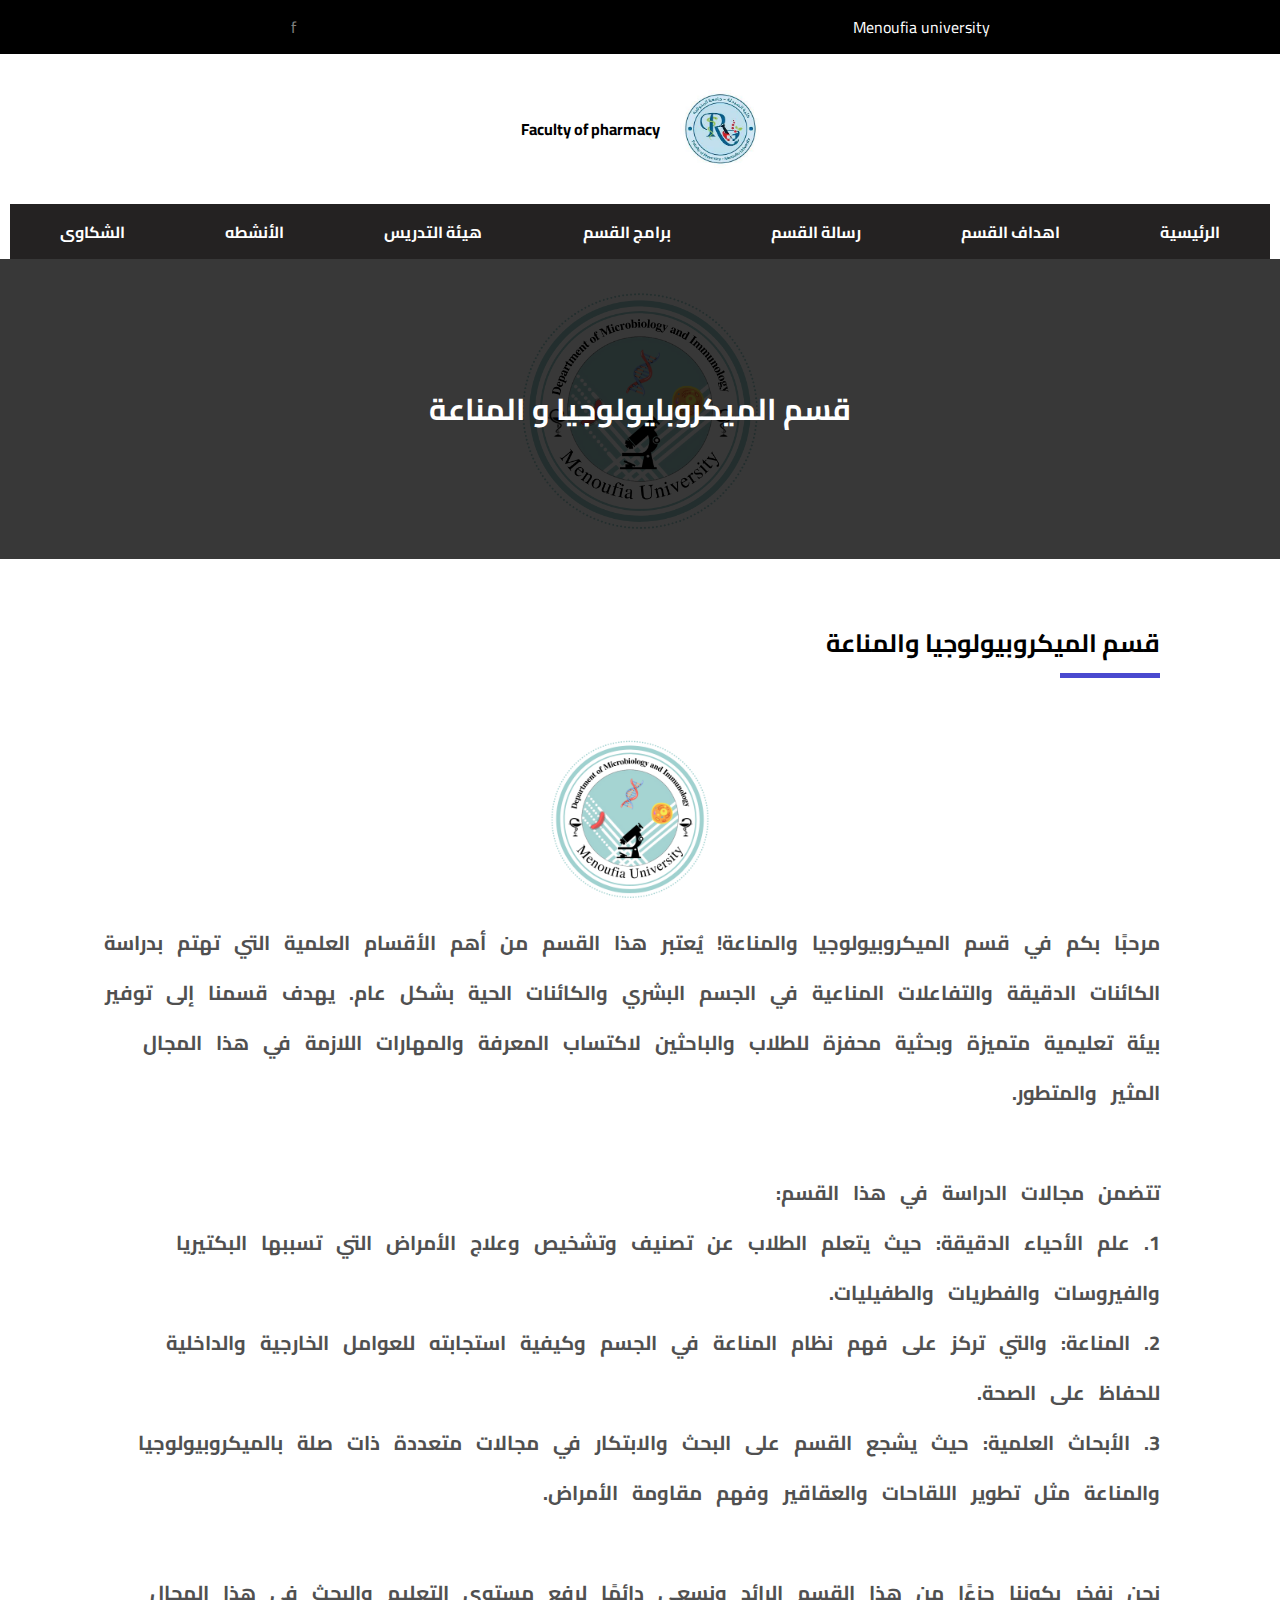
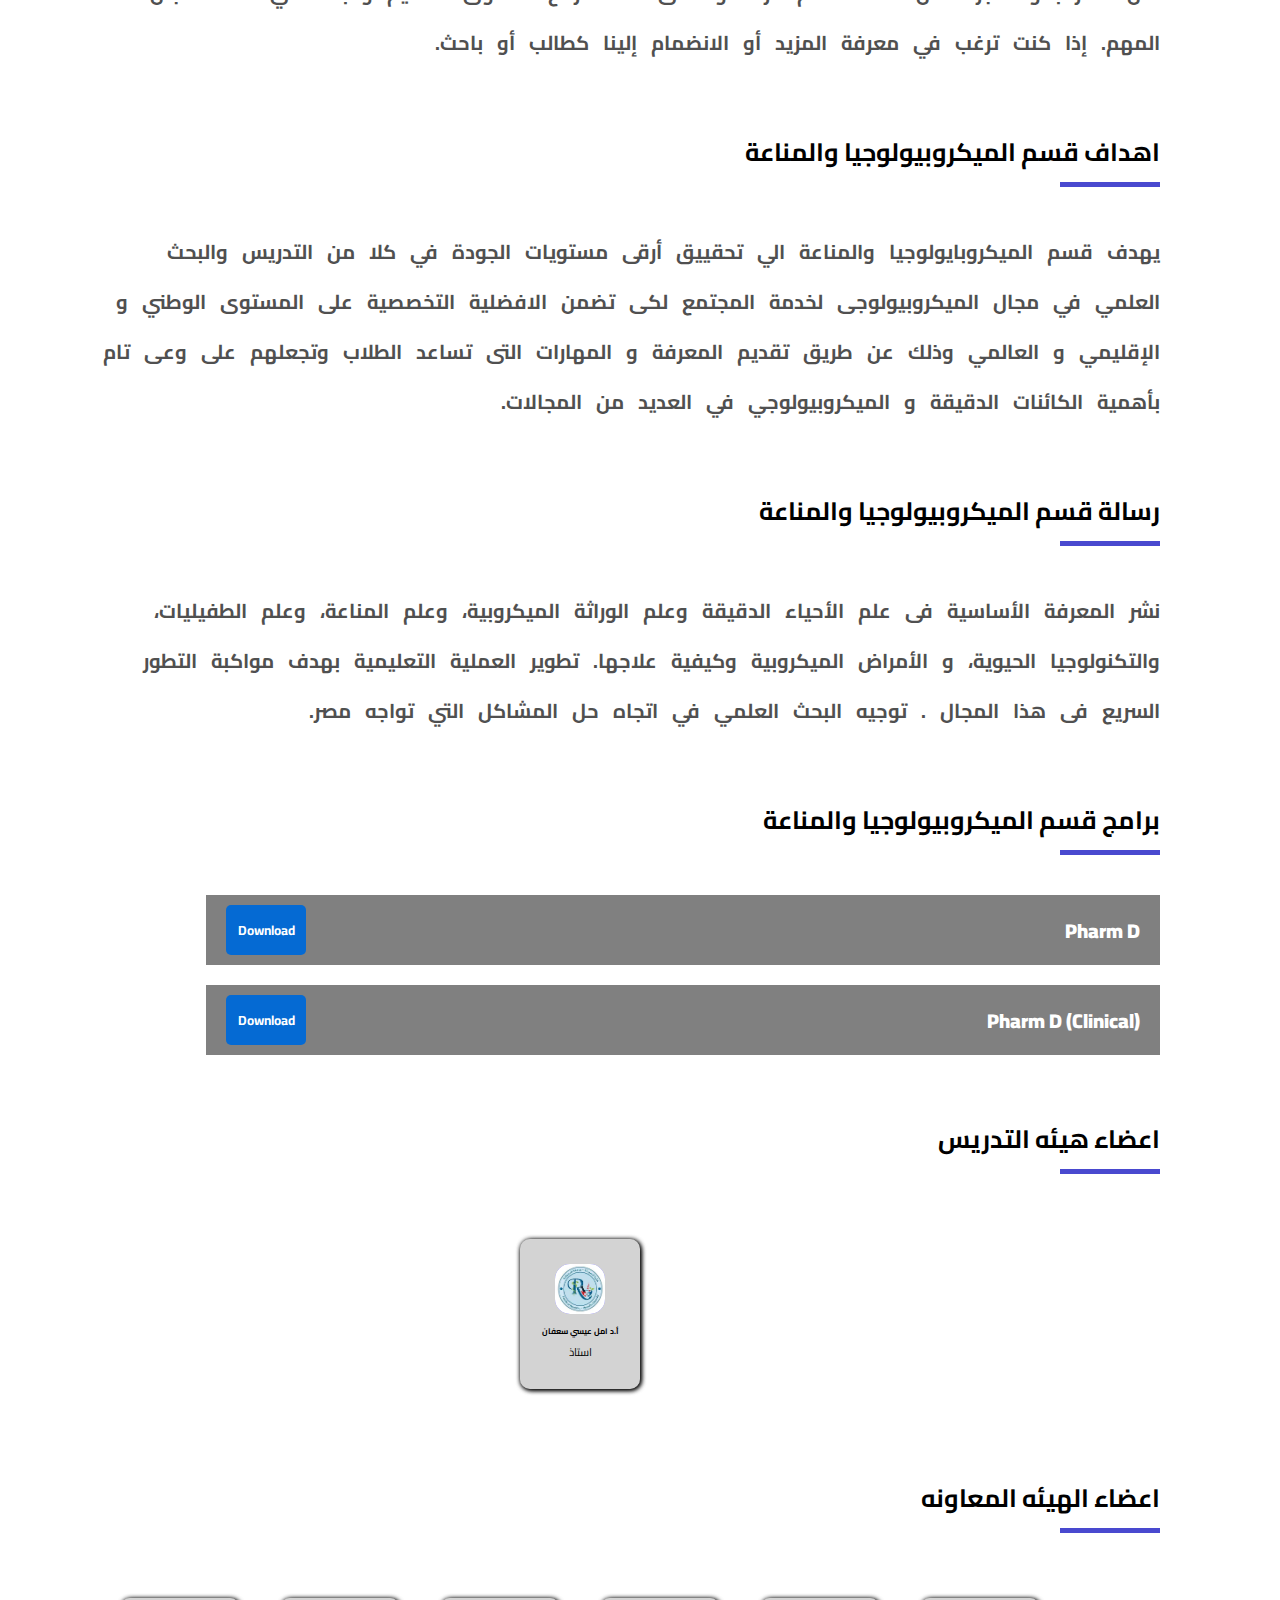
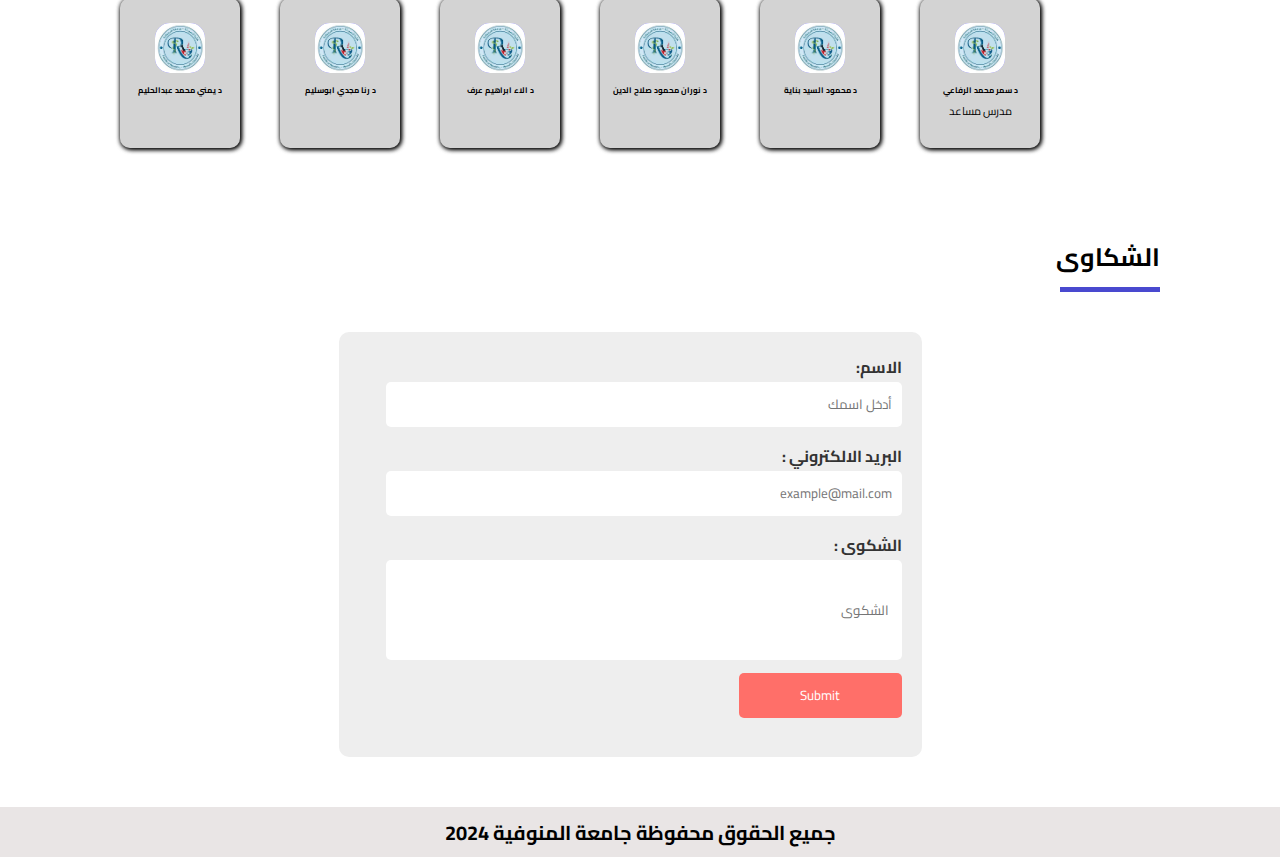
<file: index.html>
<!DOCTYPE html>
<html lang="en">
<head>
    <meta charset="UTF-8">
    <meta http-equiv="X-UA-Compatible" content="IE=edge">
    <meta name="viewport" content="width=device-width, initial-scale=1.0">
    <meta name="description" content="قسم الميكروبيولوجي">
    <meta name="keywords" content="قسم الميكروبيولوجي">
    <title>Microbiology Department</title>
    <link rel="shortcut icon" href="logo/logo.jpg">
    <link rel="stylesheet" href="style/style.css">
    <link rel="stylesheet" href="style/form.css">
    <!-- cairo font -->
    <link rel="preconnect" href="https://fonts.googleapis.com">
<link rel="preconnect" href="https://fonts.gstatic.com" crossorigin>
<link href="https://fonts.googleapis.com/css2?family=Cairo:wght@200..1000&display=swap" rel="stylesheet">
</head>
<body>
    <header id="home">
        <div class="upper-head">
            <a class="facebook" target="_blank" href="https://www.facebook.com/microbiology.menofia/">f</a>
            <a class="university" target="_blank" href="https://www.menofia.edu.eg/Home/ar">Menoufia university</a>
        </div>
        <div class="mid-head">
            Faculty of pharmacy <img src="logo/logo.jpg" alt="">
        </div>
        <div class="lower-head">
            <ul class="nan-big">
               <a href="#home"><li> الرئيسية </li> </a>
               <a href="#target"><li> اهداف القسم </li> </a>
               <a href="#message"><li> رسالة القسم </li> </a>
               <a href="#program"><li> برامج القسم </li> </a>
               <a href="#doctors"><li> هيئة التدريس </li> </a>
               <a href="activity.html"><li> الأنشطه </li> </a>
               <a href="#report"><li> الشكاوى </li> </a>
            </ul>
            <div class="ham-icon" onclick="openLinks()">
                    <div class="icon"></div>
                    <div class="icon"></div>
                    <div class="icon"></div>
            </div>
            <ul class="nav-small" id="nav" onclick="openLinks()">
                <a href="#home"><li> الرئيسية </li> </a>
               <a href="#target"><li> اهداف القسم </li> </a>
               <a href="#message"><li> رسالة القسم </li> </a>
               <a href="#program"><li> برامج القسم </li> </a>
               <a href="#doctors"><li> هيئة التدريس </li> </a>
               <a href="activity.html"><li> الأنشطه </li> </a>
               <a href="#report"><li> الشكاوى </li> </a>
            </ul>
        </div>
    </header>

    <section class="dep-photo">
        <div class="dep-photo-text">
            <p> قسم الميكروبايولوجيا و المناعة</p>
        </div>
    </section>

    <section class="about">
        <p class="main-t"> قسم الميكروبيولوجيا والمناعة</p> <br>
        <div class="main-logo-div"><img class="main-logo" src="logo/micro-logo.png" alt=""></div>
        <p class="text">مرحبًا بكم في قسم الميكروبيولوجيا والمناعة! يُعتبر هذا القسم من أهم الأقسام العلمية التي تهتم بدراسة الكائنات الدقيقة والتفاعلات المناعية في الجسم البشري والكائنات الحية بشكل عام. يهدف قسمنا إلى توفير بيئة تعليمية متميزة وبحثية محفزة للطلاب والباحثين لاكتساب المعرفة والمهارات اللازمة في هذا المجال المثير والمتطور.
            <br> <br>
            تتضمن مجالات الدراسة في هذا القسم:
            <br>
            1. علم الأحياء الدقيقة: حيث يتعلم الطلاب عن تصنيف وتشخيص وعلاج الأمراض التي تسببها البكتيريا والفيروسات والفطريات والطفيليات. <br>
            2. المناعة: والتي تركز على فهم نظام المناعة في الجسم وكيفية استجابته للعوامل الخارجية والداخلية للحفاظ على الصحة. <br>
            3. الأبحاث العلمية: حيث يشجع القسم على البحث والابتكار في مجالات متعددة ذات صلة بالميكروبيولوجيا والمناعة مثل تطوير اللقاحات والعقاقير وفهم مقاومة الأمراض. <br> <br>
            
            نحن نفخر بكوننا جزءًا من هذا القسم الرائد ونسعى دائمًا لرفع مستوى التعليم والبحث في هذا المجال المهم. إذا كنت ترغب في معرفة المزيد أو الانضمام إلينا كطالب أو باحث.  <span  id="target"></span></p> 
    </section>
    <section class="about">
        <p class="main-t"> اهداف قسم الميكروبيولوجيا والمناعة</p> <br>
        <p class="text">يهدف قسم الميكروبايولوجيا والمناعة الي تحقييق أرقى مستويات الجودة في كلا من 
             التدريس والبحث العلمي في مجال الميكروبيولوجى لخدمة المجتمع لكى تضمن الافضلية التخصصية على المستوى الوطني و الإقليمي و العالمي وذلك عن طريق تقديم
              المعرفة و المهارات التى تساعد الطلاب وتجعلهم على وعى تام بأهمية الكائنات الدقيقة و الميكروبيولوجي في العديد من المجالات. <span  id="message"></span></p>
    </section>
    <section class="about">
        <p class="main-t"> رسالة قسم الميكروبيولوجيا والمناعة</p> <br>
        <p class="text">نشر المعرفة الأساسية فى علم الأحياء الدقيقة  وعلم الوراثة الميكروبية، وعلم المناعة، وعلم الطفيليات، والتكنولوجيا الحيوية، و الأمراض الميكروبية وكيفية علاجها.
            تطوير العملية التعليمية بهدف مواكبة التطور السريع فى هذا المجال .
              توجيه البحث العلمي في اتجاه حل المشاكل التي تواجه مصر. <span  id="program"></span></p>
    </section>

    <section class="about">
        <p class="main-t"> برامج قسم الميكروبيولوجيا والمناعة</p> <br>
        <div class="program">
            <p> Pharm D</p>
            <a target="_blank" href="program/pharm-D microbiology.pdf"><button>Download</button></a>
        </div>
        <div class="program">
            <p> Pharm D (Clinical)</p>
            <a target="_blank" href="program/pharm-D clinical microbiology.pdf"><button>Download</button></a>
        </div>
    </section>

    <section class="doctors" id="doctors">
        <p class="main-t"> اعضاء هيئه التدريس </p> <br>
        <div class="slide" id="slide1">
           
    </section>

    <section class="doctors" id="doctors">
        <p class="main-t"> اعضاء الهيئه المعاونه </p> <br>
        <div class="slide" id="slide2">
               
        </div>
    </section>

    <section class="about" id="report">
        <p class="main-t"> الشكاوى </p> <br>
        <form class="colorful-form" dir="rtl" name="form" method="post" action="https://script.google.com/macros/s/AKfycbzSJZCzHFsaxcFw3NyCyotjcoAZJ1dverkNs7k9N7ChbgyDYwUuk8pHp6y5uADrIfVSwg/exec">
            
            <div class="form-group">
              <label class="form-label" for="name">الاسم:</label>
              <input  placeholder="أدخل اسمك " class="form-input" type="text" name="name">
            </div>
              <div class="form-group">
                <label class="form-label" for="email">البريد الالكتروني :</label>
                <input  placeholder="example@mail.com  " class="form-input" name="email" id="email" type="text"></input>
              </div>
              <div class="form-group">
                <label class="form-label" for="report">الشكوى :</label>
                <input required="" placeholder=" الشكوى " class="form-input" name="coment" id="report-input" type="text"></input>
              </div>
              
            <button class="form-button" type="submit" id="submit">Submit</button>
          </form>
    </section>


    <footer>
        <p> جميع الحقوق محفوظة جامعة المنوفية 2024 </p>
    </footer>

    <script src="main/main.js"></script>
    <script src="main/api.js"></script>
    <script src="main/api2.js"></script>
</body>
</html>
</file>
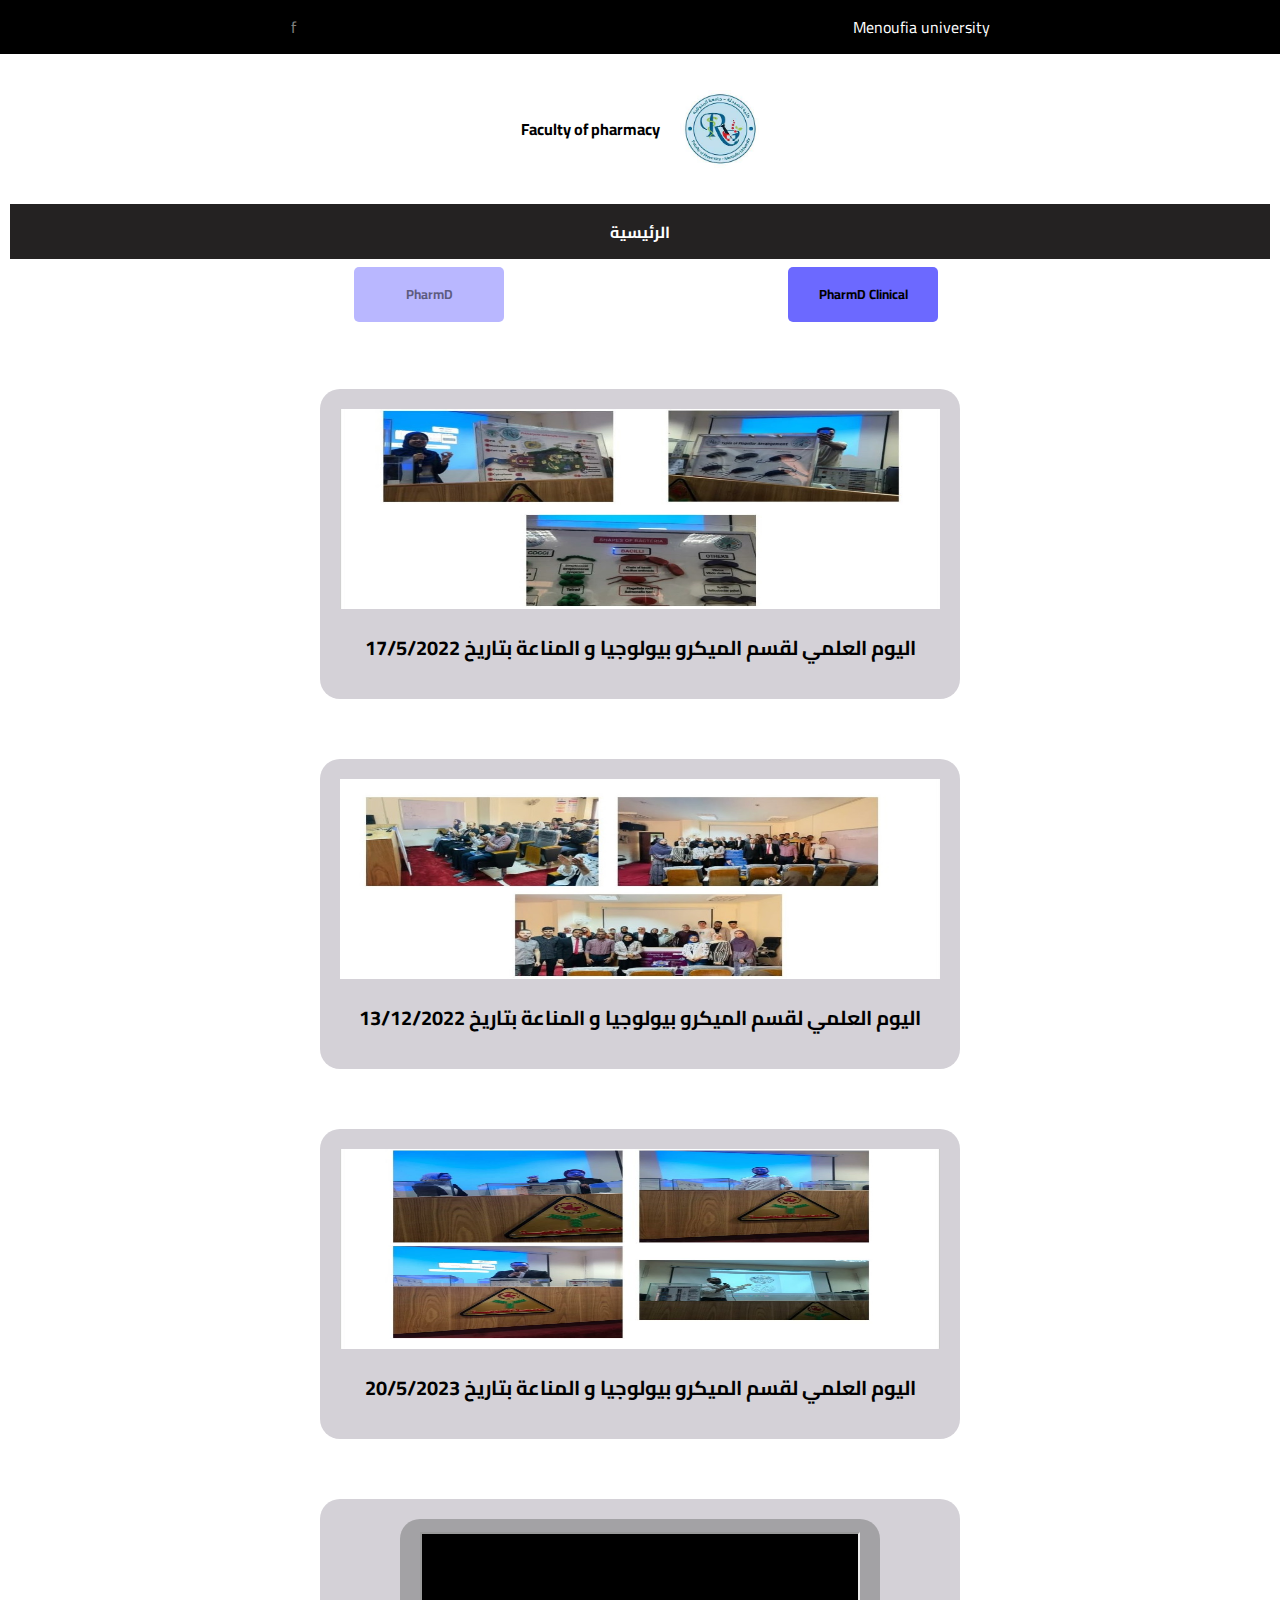
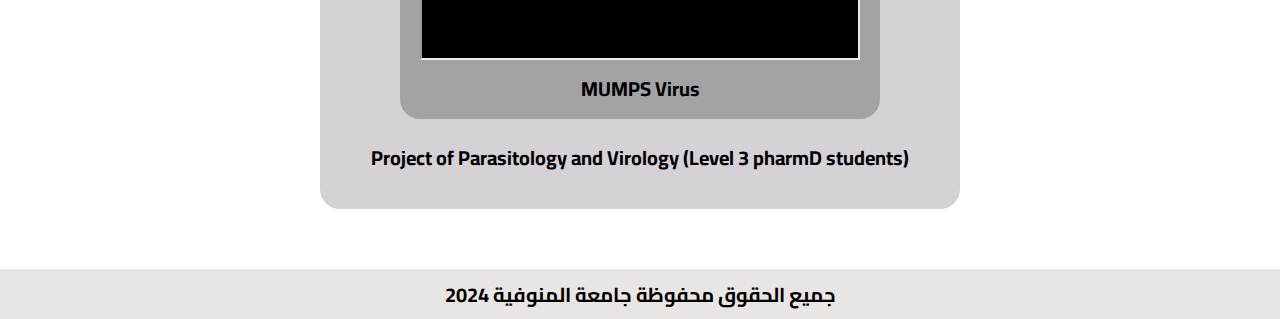
<file: activity.html>
<!DOCTYPE html>
<html lang="en">
<head>
    <meta charset="UTF-8">
    <meta http-equiv="X-UA-Compatible" content="IE=edge">
    <meta name="viewport" content="width=device-width, initial-scale=1.0">
    <meta name="description" content="قسم الميكروبيولوجي">
    <meta name="keywords" content="قسم الميكروبيولوجي">
    <link rel="shortcut icon" href="logo/logo.jpg">
    <link rel="stylesheet" href="style/style.css">
    <link rel="stylesheet" href="style/activity.css">
    <link rel="preconnect" href="https://fonts.googleapis.com">
<link rel="preconnect" href="https://fonts.gstatic.com" crossorigin>
<link href="https://fonts.googleapis.com/css2?family=Cairo:wght@200..1000&display=swap" rel="stylesheet">
    <title>Activity</title>
</head>
<body>
    <header id="home">
        <div class="upper-head">
            <a class="facebook" target="_blank" href="https://www.facebook.com/microbiology.menofia/">f</a>
            <a class="university" target="_blank" href="https://www.menofia.edu.eg/Home/ar">Menoufia university</a>
        </div>
        <div class="mid-head">
            Faculty of pharmacy <img src="logo/logo.jpg" alt="">
        </div>
        <div class="lower-head">
            <ul class="nan-big">
               <a href="index.html"><li> الرئيسية </li> </a>
            </ul>
            <div class="ham-icon" onclick="openLinks()">
                    <div class="icon"></div>
                    <div class="icon"></div>
                    <div class="icon"></div>
            </div>
            <ul class="nav-small" id="nav" onclick="openLinks()">
                <a href="https://microbiologydepartment.github.io/home"><li> الرئيسية </li> </a>
            </ul>
        </div>

        <div class="switch">
            <button class="general"> PharmD </button>
            <a href="activity2.html"><button class="clinical"> PharmD Clinical </button> </a>
        </div>
    </header>

    <section class="activity">

    </section>


    <footer>
        <p> جميع الحقوق محفوظة جامعة المنوفية 2024 </p>
    </footer>
    <script src="main/main2.js"></script>
    <script src="main/activityph.js"></script>
    <script src="main/activityvi.js"></script>
</body>
</html>
</file>
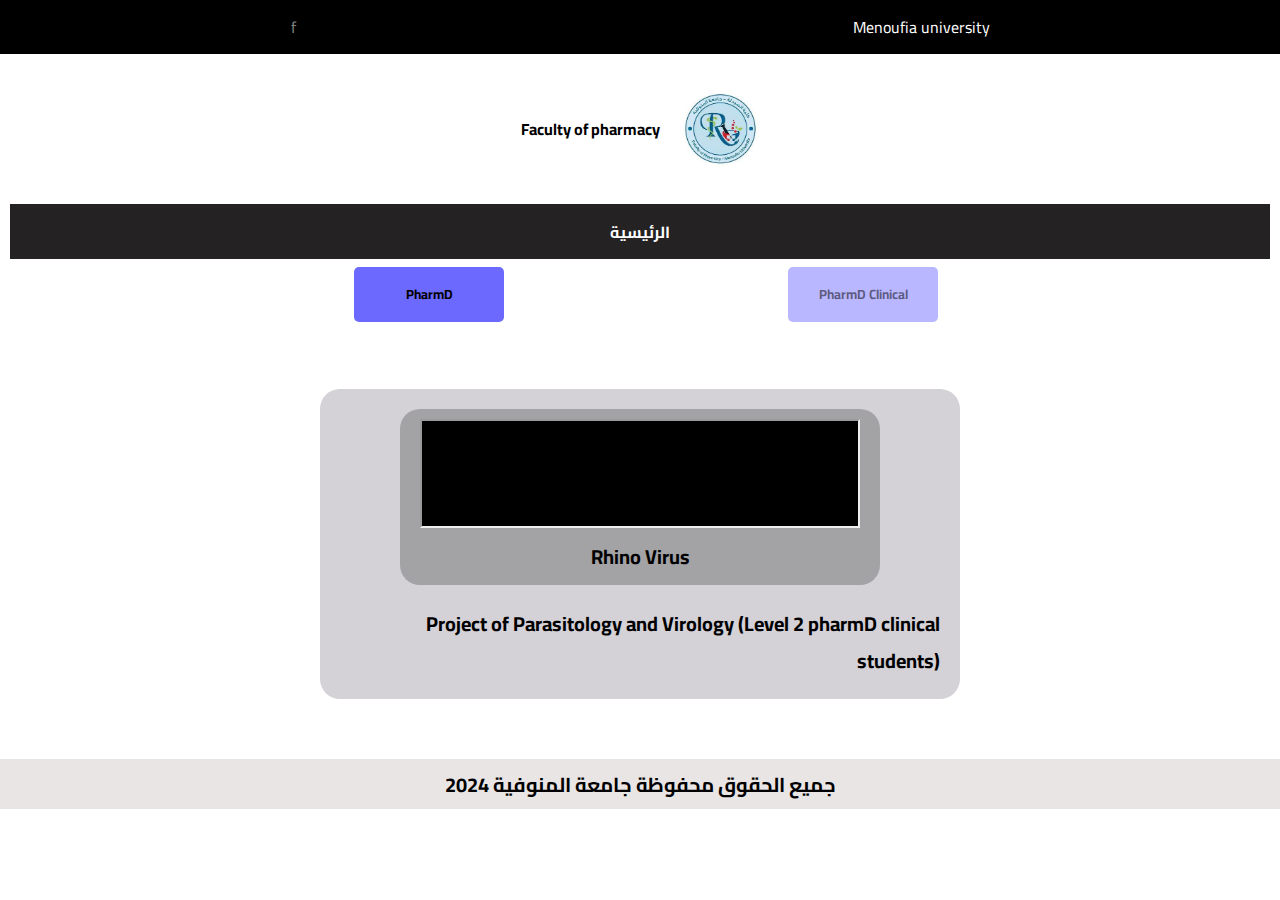
<file: activity2.html>
<!DOCTYPE html>
<html lang="en">
<head>
    <meta charset="UTF-8">
    <meta http-equiv="X-UA-Compatible" content="IE=edge">
    <meta name="viewport" content="width=device-width, initial-scale=1.0">
    <meta name="description" content="قسم الميكروبيولوجي">
    <meta name="keywords" content="قسم الميكروبيولوجي">
    <link rel="shortcut icon" href="logo/logo.jpg">
    <link rel="stylesheet" href="style/style.css">
    <link rel="stylesheet" href="style/activity2.css">
    <link rel="preconnect" href="https://fonts.googleapis.com">
<link rel="preconnect" href="https://fonts.gstatic.com" crossorigin>
<link href="https://fonts.googleapis.com/css2?family=Cairo:wght@200..1000&display=swap" rel="stylesheet">
    <title>Activity</title>
</head>
<body>
    <header id="home">
        <div class="upper-head">
            <a class="facebook" target="_blank" href="https://www.facebook.com/microbiology.menofia/">f</a>
            <a class="university" target="_blank" href="https://www.menofia.edu.eg/Home/ar">Menoufia university</a>
        </div>
        <div class="mid-head">
            Faculty of pharmacy <img src="logo/logo.jpg" alt="">
        </div>
        <div class="lower-head">
            <ul class="nan-big">
               <a href="index.html"><li> الرئيسية </li> </a>
            </ul>
            <div class="ham-icon" onclick="openLinks()">
                    <div class="icon"></div>
                    <div class="icon"></div>
                    <div class="icon"></div>
            </div>
            <ul class="nav-small" id="nav" onclick="openLinks()">
                <a href="https://microbiologydepartment.github.io/home"><li> الرئيسية </li> </a>
            </ul>
        </div>

        <div class="switch">
            <a href="activity.html"><button class="general"> PharmD </button> </a>
            <button class="clinical"> PharmD Clinical </button>
        </div>
    </header>

    <section class="activity">

    </section>


    <footer>
        <p> جميع الحقوق محفوظة جامعة المنوفية 2024 </p>
    </footer>
    <script src="main/main2.js"></script>
    <script src="main/activityph2.js"></script>
    <script src="main/activityvi2.js"></script>
</body>
</html>
</file>
<file: style/style.css>
*{
    box-sizing: border-box;
    margin: 0;
    padding: 0;
    font-family: "Cairo", sans-serif;
    scroll-behavior: smooth;
}
/* header */
header{
    width: 100%;
    display: flex;
    flex-direction: column;
}
/* upper */
.upper-head{
    background-color: black;
    padding: 12px;
    display: flex;
    flex-wrap: wrap;
    align-items: center;
    justify-content: space-around;
}

.upper-head a{
    text-decoration: none;
    color: white;
}

.upper-head .university:hover{
    color: #056ad3;
}

.upper-head .facebook{
    opacity: 0.5;
}
.upper-head .facebook:hover{
    opacity: 1;
}

/* middle */
.mid-head{
    padding: 10px;
    height: 150px;
    display: flex;
    align-items: center;
    justify-content: center;
    font-weight: bold;
}

.mid-head img{
    width: 80px;
    margin-left: 20px;
}

/* lower */

.lower-head{
    background-color: rgb(36, 34, 34);
    height: 55px;
    margin: 0 10px;
    display: flex;
    align-items: center;
    justify-content: flex-end;
    position: relative;
}
.lower-head.fix{
    position: fixed;
    width: 100%;
    margin-left: 0;
    z-index: 5;
}

.ham-icon{
    cursor: pointer;
}
.ham-icon:hover .icon{
    background-color: rgba(56, 180, 238, 0.514);
    transition: 0.4s;
}
.icon{
    height: 4px;
    width: 25px;
    margin-bottom: 5px;
    margin-right: 15px;
    background-color: white;
    transition: 0.4s;
}

.nav-small{
    display: none;
    flex-direction: column;
    list-style: none;
    background-color: #443e3eea;
    position: absolute;
    top: 20px;
    right: 60px;
    width: 200px;
    align-items: center;
    padding: 5px;
    border-radius: 4px;
}
.nav-small.active{
    display: flex;
}
.nav-small::after{
    content: "";
    background-color: transparent;
    width: 0;
    height: 0;
    border: 10px solid;
    border-color: transparent transparent transparent #443e3eea;
    position: absolute;
    right: 2px;
    transform: translate(20px , -5px);
}
.nav-small a{
    text-decoration: none;
    margin-bottom: 10px;
    color: white;
    transition: 0.4s;
    cursor: pointer;
}
.nav-small a:hover{
    opacity: 0.5;
    transition: 0.4s;
}

/* big window */
.nan-big{
    list-style: none;
    color: white;
    display: none;
    justify-content: space-around;
    width: 100%;
    direction: rtl;
}
.nan-big a{
    text-decoration: none;
    color: white;
    font-weight: bold;
}

/* department photo */
.dep-photo{
    background-image: url("../logo/micro-logo.png");
    background-repeat: no-repeat;
    width: 100%;
    height: 300px;
    border: 0 20px;
    background-size: contain;
    background-position: center top;
}
.dep-photo-text{
    width: 100%;
    height: 300px;
    background-color: rgba(0, 0, 0, 0.781);
    display: flex;
    align-items: center;
    justify-content: center;
}
.dep-photo-text p{
    font-size: 30px;
    color: white;
    font-weight: bold;
}

/* title */
.about{
    direction: rtl;
    margin-top: 60px;
    margin-right: 120px;
    margin-left: 100px;
}

.main-logo-div{
    display: flex;
    align-items: center;
    justify-content: center;
    width: 100%;
}
.main-logo{
    width: 200px;
}

.main-t{
    font-size: 25px;
    font-weight: bold;
    margin-bottom: 10px;
}
.main-t::after{
    content: "";
    display: block;
    width: 100px;
    height: 5px;
    background-color: rgb(73, 73, 207);
    margin-top: 7px;
    position: relative;
}
.text{
    color: #505050;
    font-size: 20px;
    line-height: 50px;
    word-spacing: 10px;
}

/* doctors */
.doctors{
    direction: rtl;
    margin-top: 60px;
    margin-right: 120px;
}

.slide{
    height: 200px;
    margin-bottom: 50px;
    overflow: auto;
    display: flex;
    flex-wrap: wrap;
    align-items: center;
    justify-content: center;
    width: 100%;
}
/* doctors card */
.book {
    position: relative;
    border-radius: 10px;
    width: 120px;
    height: 150px;
    background-color: whitesmoke;
    -webkit-box-shadow: 1px 1px 5px #000;
    box-shadow: 1px 1px 5px #000;
    -webkit-transform: preserve-3d;
    -ms-transform: preserve-3d;
    transform: preserve-3d;
    -webkit-perspective: 2000px;
    perspective: 2000px;
    display: flex;
    -webkit-box-align: center;
    -ms-flex-align: center;
    align-items: center;
    -webkit-box-pack: center;
    -ms-flex-pack: center;
    justify-content: center;
    color: #000;
    margin-top: 30px;
    margin: 20px;
   
  }
  
  .cover {
    top: 0;
    position: absolute;
    background-color: lightgray;
    width: 100%;
    height: 100%;
    border-radius: 10px;
    cursor: pointer;
    -webkit-transition: all 0.5s;
    transition: all 0.5s;
    -webkit-transform-origin: 0;
    -ms-transform-origin: 0;
    transform-origin: 0;
    -webkit-box-shadow: 1px 1px 5px #000;
    box-shadow: 1px 1px 5px #000;
    display: block;
  }
  
  .book:hover .cover {
    -webkit-transition: all 0.5s;
    transition: all 0.5s;
    -webkit-transform: rotatey(-80deg);
    -ms-transform: rotatey(-80deg);
    transform: rotatey(-80deg);
  }
  
  p {
    font-size: 20px;
    font-weight: bolder;
  }
  .cover span {
    font-weight: bold;
    color: white;
    text-align: center;
    display: block;
    padding-top: 10px;
    font-size: 8px;
    color: #000;
   }
   
   .cover .job {
    font-weight: 400;
    color: #000;
    display: block;
    text-align: center;
    padding-top: 3px;
    font-size: 11px;
   }
   
   .cover .img {
    width: 50px;
    height: 50px;
    background: #6b64f3;
    border-radius: 15px;
    margin: auto;
    margin-top: 25px;
   }

   .cover img {
    width: 50px;
    height: 50px;
    background: #6b64f3;
    border-radius: 15px;
    margin: auto;
    margin-top: 0px;
   }

   .book .email{
    width: 50px;
    height: 50px;
    background-color: #0066bd;
    display: flex;
    align-items: center;
    justify-content: center;
    border: none;
    border-radius: 15px;
    margin-bottom: 20px;
    margin-top: 10px;
    box-shadow: 0px 0px 10px 0px rgb(85 115 223);
    cursor: pointer;
   }
   .book .email img{
    width: 50px;
    height: 35px;
   }

   .book .cv{
    width: 40px;
    height: 40px;
    background-color: #69f364;
    display: flex;
    align-items: center;
    justify-content: center;
    border: none;
    border-radius: 24px;
    margin-bottom: 20px;
    margin-top: 10px;
    box-shadow: 0px 0px 10px 0px rgb(85, 223, 92);
    cursor: pointer;
   }
   .book .cv img{
    width: 20px;
    height: 20px;
   }

   /* program */
   .program{
    width:90%;
    margin-bottom: 20px;
    display: flex;
    align-items: center;
    justify-content: space-between;
    padding: 20px;
    height: 70px;
    background-color: gray;
    color: white;
    font-size: 22px;
    font-weight: bold;
   }
   .program button{
    border: none;
    border-radius: 5px;
    background-color: #056ad3;
    height: 50px;
    padding: 10px;
    width: 80px;
    color: white;
    font-weight: bold;
    cursor: pointer;
    text-decoration: none;
   }
   

/* footer */
footer{
    position: relative;
    bottom: 0;
    background-color: #e9e5e5;
    height: 50px;
    padding: 10px;
    width: 100%;
    display: flex;
    align-items: center;
    justify-content: center;
}

/* media query */

@media (max-width: 767px) {
    .upper-head{
        height: 60px;
    }
    .lower-head{
        width: 100%;
        margin: 0;
    }
    .dep-photo-text p{
        font-size: 22px;
    }
    .about{
        margin-right: 20px;
        margin-left: 20px;
    }
    .doctors{
        margin-right: 20px;
    }
    .text{
        color: #505050;
        font-size: 14.0pt;
        line-height: 26px;
        font-weight: 400;
        word-spacing: normal;
    }
    footer p{
        font-size: 14px;
    }
    .main-t{
        font-size: 20px;
    }
}

@media (min-width: 768px) {
        .ham-icon{
            display: none;
        }
        .nan-big{
            display: flex;
        }
}
</file>
<file: style/form.css>
.colorful-form {
    width: 55%;
    margin: 0 auto;
    padding: 20px;
    background-color: #eeeeee;
    border-radius: 10px;
    margin-bottom: 50px;
    height: 425px;
}
  
.form-group {
    margin-bottom: 45px;
    width: 100%;
    height: 44px;
}
  
.form-label {
    display: block;
    font-weight: bold;
    margin-bottom: 0px;
    margin-left: 5px;
    color: #333;
}
  
.form-input {
    width: 95%;
    padding: 10px;
    border: none;
    background-color: #fff;
    color: #333;
    border-radius: 5px;
}
  
.form-button {
    display: block;
    width: 30%;
    padding: 10px;
    background-color: #ff6f69;
    color: #fff;
    border: none;
    border-radius: 5px;
    cursor: pointer;
    transform: translateY(54px);
    transition: background-color 0.3s ease;
}
  
.form-button:hover {
    background-color: #ff5f59;
}

#report-input{
    height: 100px;
}

  

@media (max-width: 767px) {
    .colorful-form{
        width: 100%;
    }
}
</file>
<file: style/activity.css>
a{
    text-decoration: none;
}
.switch{
    width: 90%;
    height: 70px;
    display: flex;
    align-items: center;
    justify-content: space-evenly;
    margin: 0 70px;
}
button{
    padding: 15px;
    width: 150px;
    border: none;
    background-color: #6c69ff;
    color: rgb(0, 0, 0);
    font-weight: bold;
    border-radius: 5px;
    cursor: pointer;
    font-family: cairo;
}
.general{
    background-color: #6c69ff7a;
    color: rgba(0, 0, 0, 0.514);
}

.activity{
    display: flex;
    align-items: center;
    justify-content: center;
    flex-direction: column;
}

.activity-card{
    width: 50%;
    height: 310px;
    border: none;
    border-radius: 20px;
    background-color: #d4d1d7;
    margin-top: 60px;
    direction: rtl;
    padding: 20px;
    display: flex;
    flex-direction: column;
    align-items: center;
}
.activity-card:last-child{
    margin-bottom: 60px;
}

.activity-img{
    width: 100%;
    height: 100%;
    background-color: black;
}

.slide-activity-card{
    width: 80%;
    display: flex;
    padding: 20px;
    border-radius: 20px;
    flex-direction: column;
    justify-content: center;
    align-items: center;
    height: 100%;
    background-color: #a3a2a5;
    margin-bottom: 30px;
    margin-left: auto;
    margin-right: auto;
}

.slide-activity-img{
    width: 100%;
    height: 80%;
    margin-bottom: 5px;
    background-color: black;
}

.activity-slide{
    height: 200px;
    overflow: auto;
    display: flex;
    align-items: center;
    flex-wrap: wrap;
    width: 100%;
    direction: ltr;
    margin-bottom: 20px;
}

iframe{
    width: 100%;
    height: 80%;
    background-color: black;
    margin-bottom: 10px;
}


@media (max-width: 767px) {
    .activity-text{
        font-size: 12pt;
    }
    .activity-img{
        height: 70%;
        margin-top: 20px;
        margin-bottom: 20px;
    }

    .slide-activity-card{
        width: 90%;
    }

    .activity-card{
        width: 80%;
    }

    .switch{
        margin: 0 20px;
    }
}
</file>
<file: style/activity2.css>
a{
    text-decoration: none;
}
.switch{
    width: 90%;
    height: 70px;
    display: flex;
    align-items: center;
    justify-content: space-evenly;
    margin: 0 70px;
}
button{
    padding: 15px;
    width: 150px;
    border: none;
    background-color: #6c69ff;
    color: rgb(0, 0, 0);
    font-weight: bold;
    border-radius: 5px;
    cursor: pointer;
    font-family: cairo;
}
.clinical{
    background-color: #6c69ff7a;
    color: rgba(0, 0, 0, 0.514);
}

.activity{
    display: flex;
    align-items: center;
    justify-content: center;
    flex-direction: column;
}

.activity-card{
    width: 50%;
    height: 310px;
    border: none;
    border-radius: 20px;
    background-color: #d4d1d7;
    margin-top: 60px;
    direction: rtl;
    padding: 20px;
    display: flex;
    flex-direction: column;
    align-items: center;
}
.activity-card:last-child{
    margin-bottom: 60px;
}

.activity-img{
    width: 100%;
    height: 100%;
    background-color: black;
}

.slide-activity-card{
    width: 80%;
    display: flex;
    padding: 20px;
    border-radius: 20px;
    flex-direction: column;
    justify-content: center;
    align-items: center;
    height: 100%;
    background-color: #a3a2a5;
    margin-bottom: 30px;
    margin-left: auto;
    margin-right: auto;
}

.slide-activity-img{
    width: 100%;
    height: 80%;
    margin-bottom: 5px;
    background-color: black;
}

.activity-slide{
    height: 200px;
    overflow: auto;
    display: flex;
    align-items: center;
    flex-wrap: wrap;
    width: 100%;
    direction: ltr;
    margin-bottom: 20px;
}

iframe{
    width: 100%;
    height: 80%;
    background-color: black;
    margin-bottom: 10px;
}


@media (max-width: 767px) {
    .activity-text{
        font-size: 12pt;
    }
    .activity-img{
        height: 70%;
        margin-top: 20px;
        margin-bottom: 20px;
    }

    .slide-activity-card{
        width: 90%;
    }

    .activity-card{
        width: 80%;
    }

    .switch{
        margin: 0 20px;
    }
}
</file>
